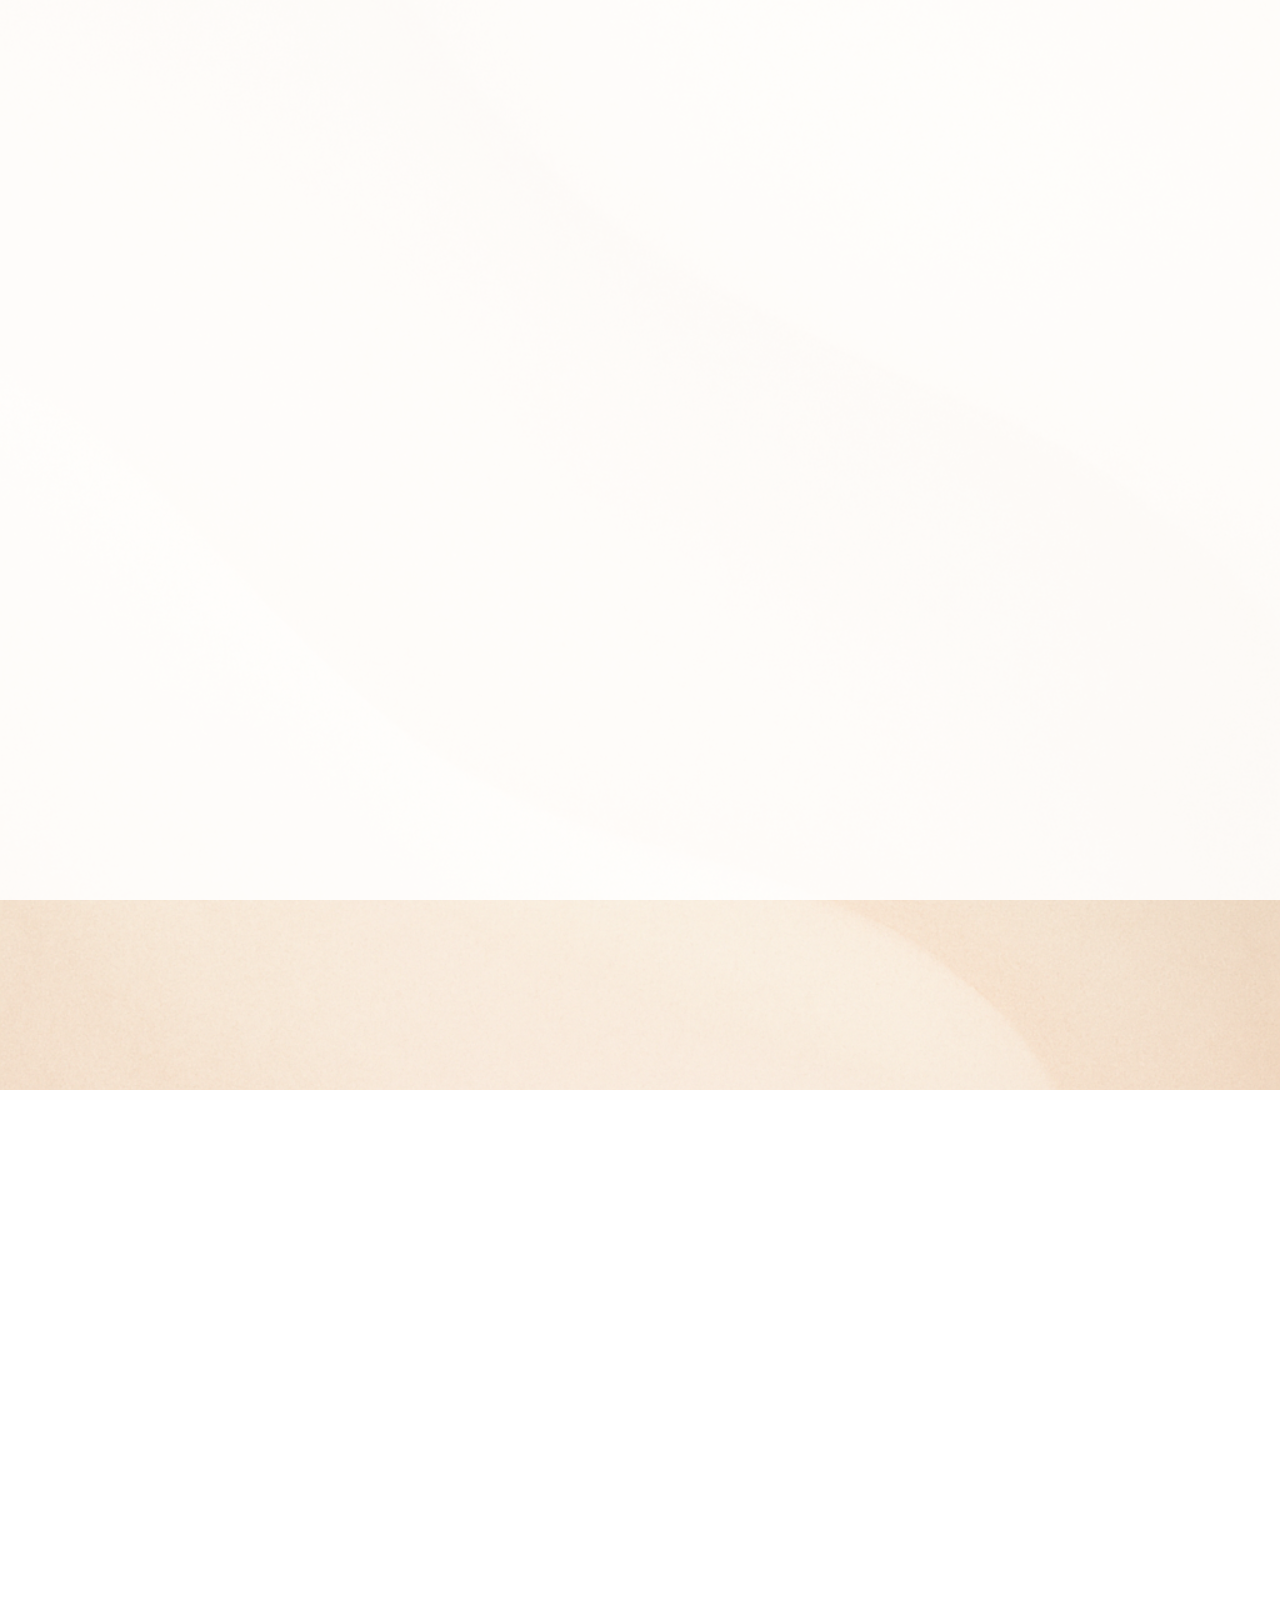
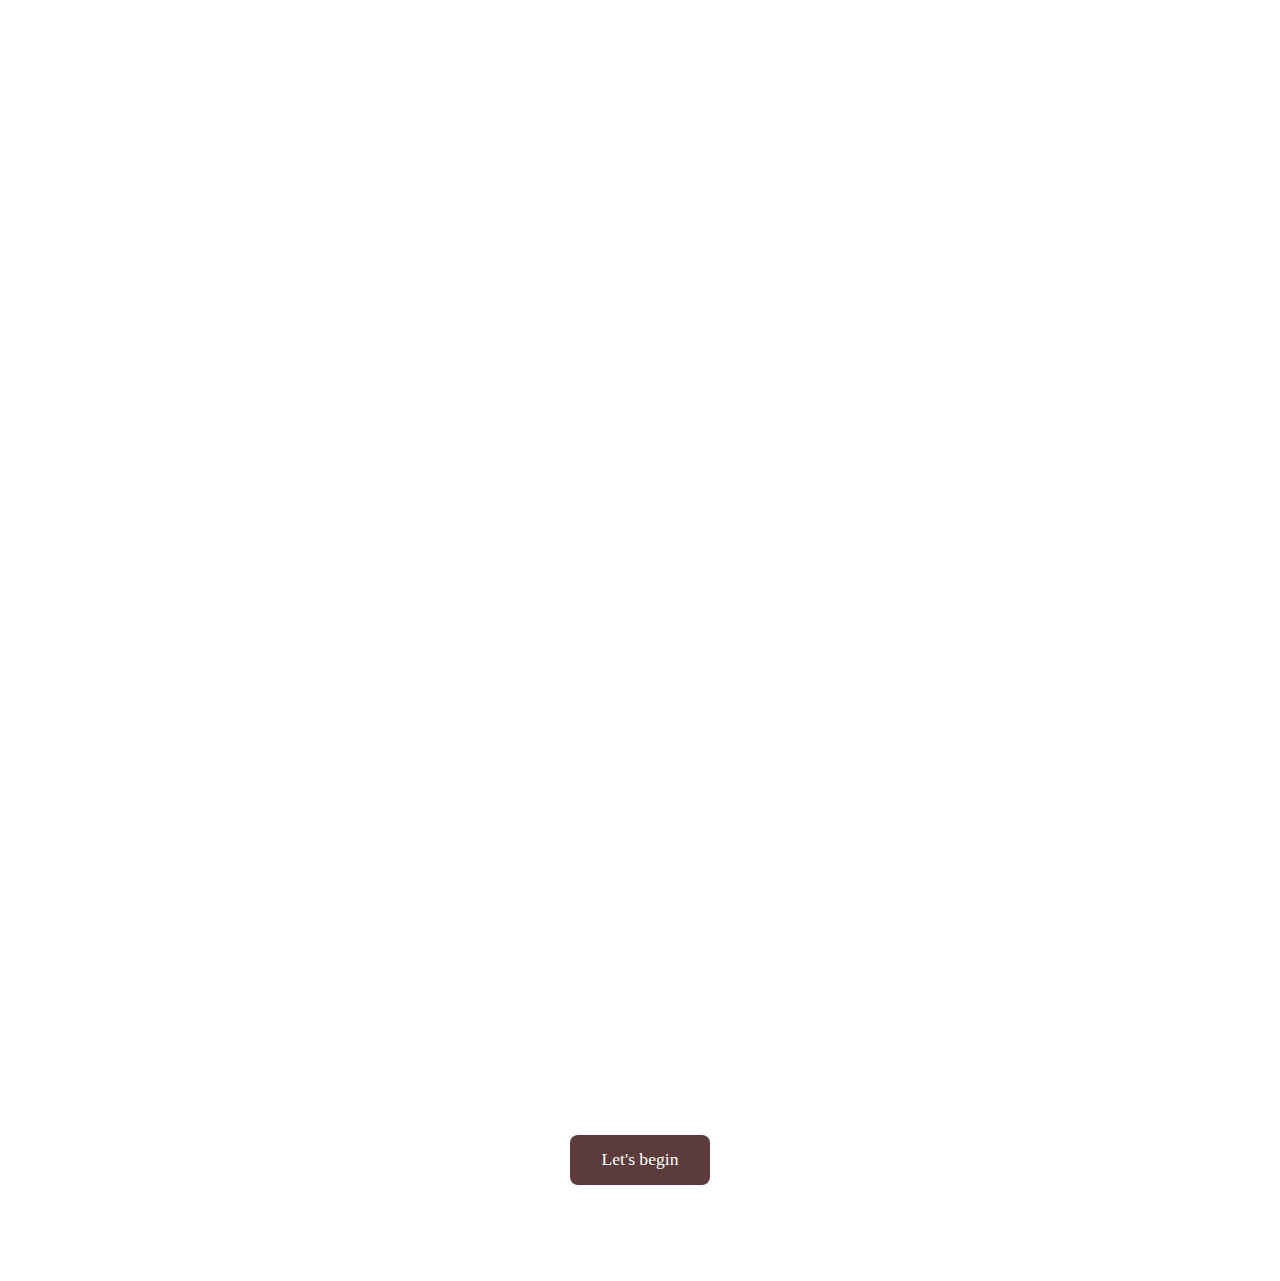
<file: index.html>
<!DOCTYPE html>
<html lang="en">
<head>
  <meta charset="UTF-8" />
  <meta name="viewport" content="width=device-width, initial-scale=1.0" />
  <title>Natural Waist Journey</title>
  <link rel="stylesheet" href="style.css" />
  <link href="https://fonts.googleapis.com/css2?family=Fraunces:opsz,wght@9..144,600&family=Inter:wght@400;500&display=swap" rel="stylesheet">

</head>
<body>
  <div class="hero-section">
    <div class="intro-text fade-slide">
      <h1>Welcome to Your Natural Waist Journey</h1>
      <p>It’s a beautiful beginning..</p>
    </div>
  </div>

  <section class="checklist-section curve-top fade-slide">
    <h2>Checklist Before You Begin</h2>
    <div class="checklist-grid">
      <div class="card"><h3>Diet Must-Haves</h3>
        <ul>
          <li>Anti-bloating foods: Jeera, saunf, sabudana, cooked veggies</li>
          <li>No: Gluten, carbonated drinks, excess salt/sugar, gum</li>
          <li>2.5–3L water daily</li>
          <li>Dinner by 7:30 PM</li>
          <li>Deep belly breathing before & after meals</li>
        </ul>
      </div>

      <div class="card"><h3>Workout + Movement</h3>
        <ul>
          <li>Daily: 45–60 mins light walking</li>
          <li>Yoga: Vacuum, Cat-Cow, Spinal twists</li>
          <li>No crunches, No weights</li>
          <li>Posture tracking (standing/sitting)</li>
        </ul>
      </div>

      <div class="card"><h3>Compression Routine</h3>
        <ul>
          <li>Light compression wear (high-waist tights or shaping underwear)</li>
          <li>Wear: 6–8 hours/day, especially during work/study</li>
          <li>Skip during sleep or bloated days</li>
        </ul>
      </div>

      <div class="card"><h3>Lifestyle & Recovery</h3>
        <ul>
          <li>Sleep: 7–8 hrs (same time daily)</li>
          <li>No phone 30 mins before bed</li>
          <li>Reduce salt before periods</li>
          <li>Herbal teas: jeera, ajwain, fennel</li>
        </ul>
      </div>

      <div class="card"><h3>Progress Tracking</h3>
        <ul>
          <li>Weekly measurement (relaxed, exhale)</li>
          <li>Side photo every 2 weeks (natural pose)</li>
          <li>Journal how your waist feels, not just looks</li>
        </ul>
      </div>

      <div class="card"><h3>Mindset Reminders</h3>
        <ul>
          <li>No sucking in, no body-shaming thoughts</li>
          <li>Focus on how your waist feels soft + light</li>
          <li>Not abs, not thinness — just natural harmony</li>
        </ul>
      </div>
    </div>
  </section>

    <!-- Recap Section -->
  <section class="section-glass fade-slide recap-section">
    <h2 class="section-heading">Visual Recap</h2>
    <div class="recap-image-frame">
      <img src="recap.png" alt="Visual Recap">
    </div>
  </section>


  <div class="cta-button">
    <button onclick="window.location.href='plan.html'">Let's begin</button>
  </div>

  <script src="script.js"></script>

  
</body>
</html>
</file>
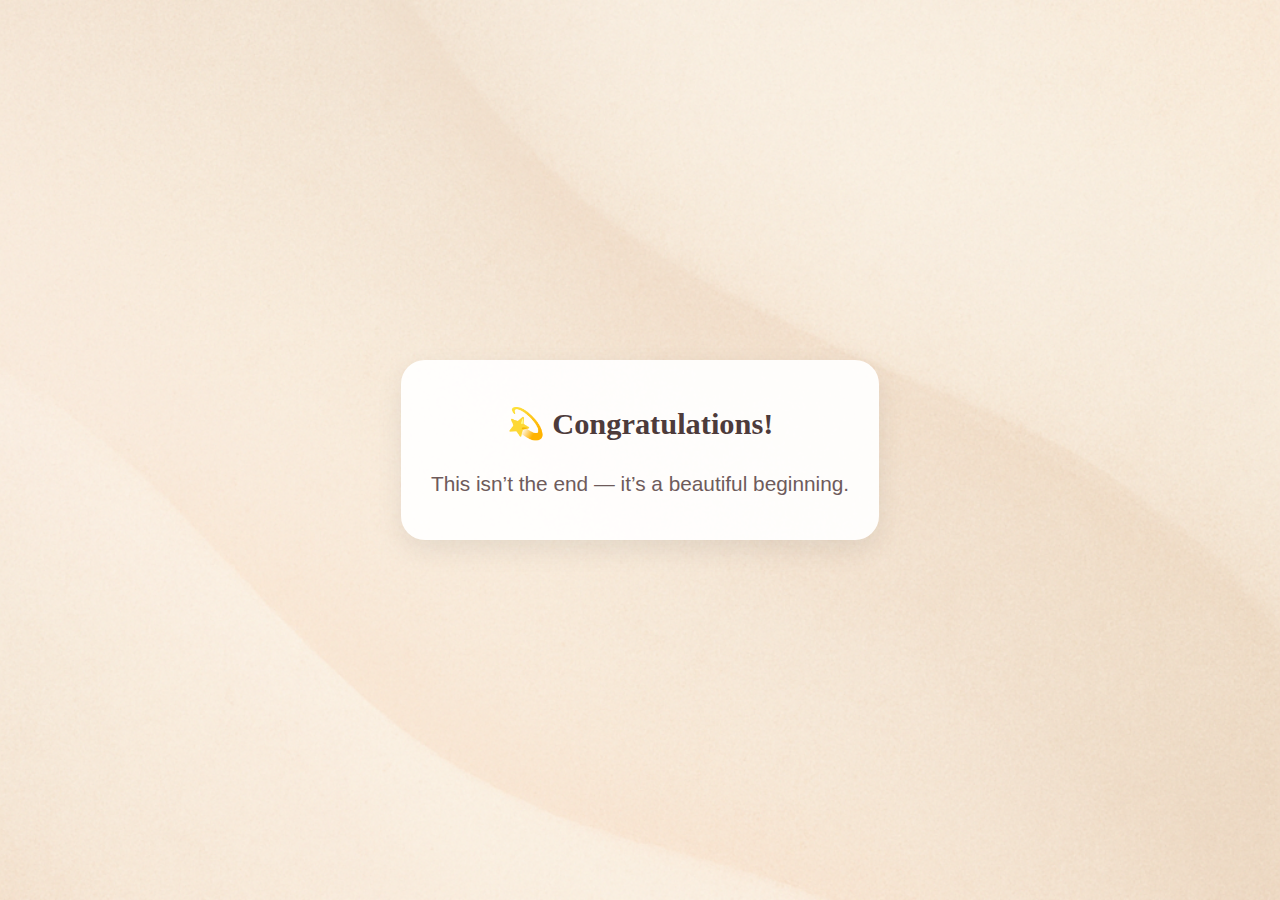
<file: congrats.html>
<!DOCTYPE html>
<html lang="en">
<head>
  <meta charset="UTF-8" />
  <meta name="viewport" content="width=device-width, initial-scale=1.0"/>
  <title>Congratulations</title>
  <link rel="stylesheet" href="congrats.css" />
  <link href="https://fonts.googleapis.com/css2?family=Fraunces:opsz,wght@9..144,600&family=Inter:wght@400;500&display=swap" rel="stylesheet">
</head>
<body>
  <div class="congrats-container">
    <div class="message">
      💫 Congratulations!<br />
      <span>This isn’t the end — it’s a beautiful beginning.</span>
    </div>
  </div>
</body>
</html>
</file>
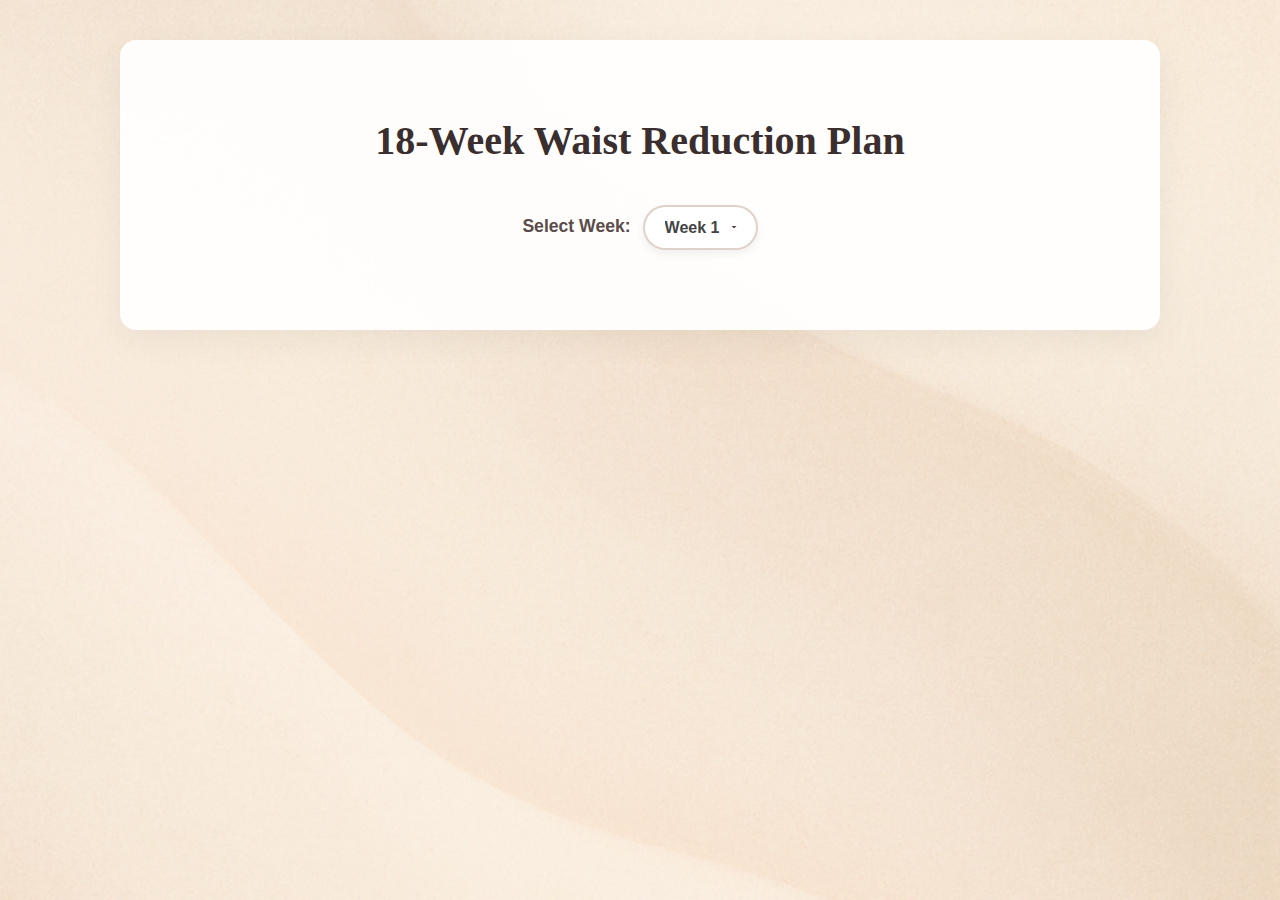
<file: plan.html>
<!DOCTYPE html>
<html lang="en">
<head>
  <meta charset="UTF-8" />
  <meta name="viewport" content="width=device-width, initial-scale=1.0"/>
  <title>Waist Reduction Plan</title>
  <link rel="stylesheet" href="plan.css" />
  <link href="https://fonts.googleapis.com/css2?family=Fraunces:opsz,wght@9..144,600&family=Inter:wght@400;500&display=swap" rel="stylesheet">
</head>
<body>
  <div class="container">
    <h1>18-Week Waist Reduction Plan</h1>

    <div class="week-selector">
      <label for="weekSelect">Select Week:</label>
      <select id="weekSelect">
        <option value="1">Week 1</option>
        <option value="2">Week 2</option>
        <option value="3">Week 3</option>
        <option value="4">Week 4</option>
        <option value="5">Week 5</option>
        <option value="6">Week 6</option>
        <option value="7">Week 7</option>
        <option value="8">Week 8</option>
        <option value="9">Week 9</option>
        <option value="10">Week 10</option>
        <option value="11">Week 11</option>
        <option value="12">Week 12</option>
        <option value="13">Week 13</option>
        <option value="14">Week 14</option>
        <option value="15">Week 15</option>
        <option value="16">Week 16</option>
        <option value="17">Week 17</option>
        <option value="18">Week 18</option>
      </select>
    </div>

    <div id="planOutput" class="plan-output">
      <!-- Week plan will be injected here -->
    </div>
  </div>

  <div id="ctaFinal" class="cta-wrapper" style="display: none;">
    <button class="goal-button" onclick="window.location.href='congrats.html'">
      <span>&gt;</span>
    </button>
  </div>

  <script src="plan.js"></script>
</body>
</html>
</file>
<file: congrats.css>
body {
  margin: 0;
  padding: 0;
  font-family: 'Playfair Display', serif;
  background: url('background-texture.jpg') center/cover no-repeat fixed;
  display: flex;
  justify-content: center;
  align-items: center;
  height: 100vh;
  color: #3a2e2e;
  overflow: hidden;
}

.congrats-container {
  text-align: center;
  padding: 40px 30px;
  background: rgba(255, 255, 255, 0.92);
  border-radius: 24px;
  box-shadow: 0 10px 28px rgba(0, 0, 0, 0.08);
  max-width: 600px;
  animation: fadeInUp 1s ease-out both;
}

.message {
  font-size: 1.9rem;
  line-height: 1.6;
  font-weight: 600;
  color: #4d3b3b;
}

.message span {
  display: block;
  margin-top: 18px;
  font-size: 1.3rem;
  font-family: 'Lato', sans-serif;
  font-weight: 400;
  color: #6e5b5b;
}

@keyframes fadeInUp {
  from {
    opacity: 0;
    transform: translateY(40px);
  }
  to {
    opacity: 1;
    transform: translateY(0);
  }
}

@media (max-width: 600px) {
  .message {
    font-size: 1.5rem;
  }
  .message span {
    font-size: 1.1rem;
  }
}
</file>
<file: plan.css>
:root {
  --primary: #3a2e2e;
  --accent: #e8dad2;
  --light-bg: #fffdfb;
  --card-bg: #ffffffcc;
  --text: #2b2b2b;
  --shadow: 0 10px 35px rgba(0, 0, 0, 0.05);
  --radius: 16px;
}

body {
  margin: 0;
  padding: 0;
  font-family: 'Lato', sans-serif;
  background: url('background-texture.jpg') center/cover no-repeat fixed;
  color: var(--text);
  line-height: 1.7;
}

.container {
  max-width: 960px;
  margin: 40px auto;
  padding: 40px;
  background: rgba(255, 255, 255, 0.92);
  border-radius: var(--radius);
  box-shadow: var(--shadow);
  animation: fadeSlideUp 1s ease-out both;
}

h1 {
  font-family: 'Playfair Display', serif;
  font-size: 2.5rem;
  text-align: center;
  color: var(--primary);
  margin-bottom: 30px;
  position: relative;
}

.week-selector {
  display: flex;
  justify-content: center;
  align-items: center;
  margin-bottom: 40px;
  gap: 12px;
}

label {
  font-weight: bold;
  font-size: 1.1rem;
  color: #5c4b4b;
}

select {
  appearance: none;
  padding: 12px 20px;
  padding-right: 27px;
  font-size: 1rem;
  font-weight: 600;
  font-family: 'Lato', sans-serif;
  border: 2px solid #e0d2cb;
  border-radius: 50px;
  background-color: white;
  color: #444;
  box-shadow: 0 4px 10px rgba(0, 0, 0, 0.06);
  background-image: url("data:image/svg+xml,%3Csvg fill='%23544' height='14' viewBox='0 0 24 24' width='14' xmlns='http://www.w3.org/2000/svg'%3E%3Cpath d='M7 10l5 5 5-5z'/%3E%3C/svg%3E");
  background-repeat: no-repeat;
  background-position: right 16px center;
  background-size: 12px;
  transition: all 0.3s ease;
}

select:hover {
  border-color: #cbbab1;
  cursor: pointer;
}

#week-title {
  font-family: 'Playfair Display', serif;
  font-size: 1.9rem;
  font-weight: 600;
  text-align: center;
  color: var(--primary);
  background: linear-gradient(135deg, #f7f2ef, #ece1dc);
  padding: 18px 30px;
  border-radius: 20px;
  margin: 0 auto 40px;
  width: fit-content;
  box-shadow: 0 6px 18px rgba(0, 0, 0, 0.06);
  animation: fadeSlideUp 0.8s ease both;
  letter-spacing: 0.4px;
}

.day {
  background: var(--light-bg);
  border-left: 5px solid var(--accent);
  margin-bottom: 20px;
  padding: 18px 24px;
  border-radius: 14px;
  box-shadow: 0 6px 12px rgba(0, 0, 0, 0.04);
  animation: slideFade 0.5s ease-in-out both;
}

.day h3 {
  font-size: 1.2rem;
  font-weight: 700;
  margin-bottom: 10px;
  color: #3b3131;
}

.day ul {
  padding-left: 20px;
  margin: 0;
}

.day li {
  margin-bottom: 6px;
  font-size: 0.97rem;
  position: relative;
}

.day li::before {
  content: '–';
  margin-right: 6px;
  color: #ac9c94;
}

/* CTA Final Button */
#ctaFinal {
  display: none;
  margin: 50px auto 20px;
  width: 60px;
  height: 60px;
  border-radius: 50%;
  background: linear-gradient(135deg, #d8c1b8, #e9ddd5);
  border: none;
  box-shadow: 0 8px 20px rgba(0, 0, 0, 0.1);
  font-size: 1.4rem;
  font-weight: bold;
  color: #4a3d3d;
  display: flex;
  justify-content: center;
  align-items: center;
  transition: all 0.4s ease;
}

#ctaFinal:hover {
  transform: scale(1.08);
  background: linear-gradient(135deg, #e9ddd5, #d8c1b8);
  cursor: pointer;
}

/* Animations */
@keyframes fadeSlideUp {
  from {
    opacity: 0;
    transform: translateY(40px);
  }
  to {
    opacity: 1;
    transform: translateY(0);
  }
}

@keyframes slideFade {
  from {
    opacity: 0;
    transform: translateX(-25px);
  }
  to {
    opacity: 1;
    transform: translateX(0);
  }
}

/* Responsive */
@media (max-width: 768px) {
  .container {
    padding: 24px;
  }

  .week-selector {
    flex-direction: column;
    gap: 14px;
  }

  select {
    width: 100%;
    text-align: center;
  }

  #week-title {
    font-size: 1.5rem;
    padding: 14px 20px;
  }
}

.goal-button {
  display: flex;
  justify-content: center;
  align-items: center;
  width: 64px;
  height: 64px;
  border-radius: 50%; /* 🟢 makes it a perfect circle */
  background: #ece1dc;
  color: #5d4a42;
  font-size: 1.4rem;
  border: none;
  box-shadow: 0 6px 18px rgba(0, 0, 0, 0.1);
  cursor: pointer;
  transition: transform 0.3s ease, box-shadow 0.3s ease;
  margin: 25px auto 25px;
}

.goal-button:hover {
  transform: scale(1.05);
  box-shadow: 0 8px 22px rgba(0, 0, 0, 0.15);
}
</file>
<file: style.css>
/* Reset + Base */
* {
  margin: 0;
  padding: 0;
  box-sizing: border-box;
}

body {
  font-family: 'Work Sans', sans-serif;
  background: url('background-texture.jpg') center/cover no-repeat fixed;
  color: #2d2d2d;
  line-height: 1.6;
  overflow-x: hidden;
}

h1, h2, h3 {
  font-family: 'Playfair Display', serif;
  font-weight: 700;
  color: #3a2d2f;
}

h1 {
  font-size: 2.8rem;
}

h2 {
  font-size: 2.2rem;
  margin-bottom: 1.5rem;
}

h3 {
  font-size: 1.2rem;
  margin-bottom: 0.5rem;
}

/* Hero */
.hero-section {
  height: 100vh;
  display: flex;
  align-items: center;
  justify-content: center;
  text-align: center;
  padding: 2rem;
  background: rgba(255,255,255,0.85);
}

.intro-text p {
  font-size: 1.1rem;
  margin-top: 1rem;
  font-style: italic;
  color: #4f3c3c;
}

/* Curved Sections */
.curve-top {
  position: relative;
  background: #fff;
  padding: 4rem 2rem 2rem;
}

.curve-top::before {
  content: "";
  position: absolute;
  top: -80px;
  left: 0;
  width: 100%;
  height: 80px;
  background: #fff;
  border-bottom-left-radius: 50% 40px;
  border-bottom-right-radius: 50% 40px;
}

.curve-bottom {
  position: relative;
  background: #fdf8f6;
  padding: 4rem 2rem;
}

.curve-bottom::after {
  content: "";
  position: absolute;
  bottom: -80px;
  left: 0;
  width: 100%;
  height: 80px;
  background: #fdf8f6;
  border-top-left-radius: 50% 40px;
  border-top-right-radius: 50% 40px;
}

/* Cards */
.checklist-grid {
  display: grid;
  grid-template-columns: repeat(auto-fit, minmax(270px, 1fr));
  gap: 2rem;
  margin-top: 2rem;
}

.card {
  background: #ffffffd0;
  padding: 1.5rem;
  border-radius: 16px;
  box-shadow: 0 10px 25px rgba(0, 0, 0, 0.05);
  transition: transform 0.3s ease;
}

.card:hover {
  transform: translateY(-5px);
}

.card ul {
  list-style: disc;
  padding-left: 1.2rem;
}

.card li {
  margin-bottom: 0.6rem;
}

/* Recap Image */
.recap-section {
  text-align: center;
}

.recap-image-frame {
  max-width: 700px;
  margin: 2rem auto 0;
  padding: 1rem;
  border-radius: 12px;
  background: #ffffffdd;
  box-shadow: 0 8px 20px rgba(0,0,0,0.06);
}

.recap-image-frame img {
  width: 100%;
  height: auto;
  border-radius: 8px;
}

/* CTA */
.cta-button {
  text-align: center;
  margin: 4rem 0 6rem;
}

.cta-button button {
  background: #5b3b3b;
  color: #fff;
  font-size: 1.1rem;
  padding: 0.9rem 2rem;
  border: none;
  border-radius: 8px;
  cursor: pointer;
  font-family: 'Playfair Display', serif;
  transition: background 0.3s ease;
}

.cta-button button:hover {
  background: #3c2828;
}

/* Animation */
.fade-slide {
  opacity: 0;
  transform: translateY(40px);
  animation: fadeSlideUp 1s ease-out forwards;
  animation-delay: 0.2s;
}

@keyframes fadeSlideUp {
  to {
    opacity: 1;
    transform: translateY(0);
  }
}

/* Responsive Text */
@media (max-width: 600px) {
  h1 {
    font-size: 2rem;
  }

  h2 {
    font-size: 1.6rem;
  }

  .cta-button button {
    width: 90%;
  }
}

/* Section Wrapper with background blur and spacing */
.section-glass {
  background: rgba(255, 255, 255, 0.88);
  margin: 4rem auto;
  padding: 3rem 2rem;
  border-radius: 24px;
  box-shadow: 0 20px 40px rgba(0, 0, 0, 0.05);
  width: 95%;
  max-width: 1100px;
}

/* Section Heading */
.section-heading {
  text-align: center;
  font-size: 2rem;
  font-family: 'Playfair Display', serif;
  margin-bottom: 2rem;
  color: #4b3a3a;
}

/* Recap Image Frame */
.recap-image-frame {
  max-width: 950px;
  margin: 0 auto;
  padding: 1rem;
  border-radius: 16px;
  background: #fffdfcde;
  box-shadow: 0 16px 40px rgba(0,0,0,0.06);
  transition: transform 0.3s ease;
}

.recap-image-frame:hover {
  transform: scale(1.01);
}

.recap-image-frame img {
  width: 100%;
  height: auto;
  border-radius: 12px;
  box-shadow: 0 4px 14px rgba(0, 0, 0, 0.04);
}

/* Fade-slide animation */
.fade-slide {
  opacity: 0;
  transform: translateY(40px);
  animation: fadeSlideUp 1s ease-out forwards;
}

@keyframes fadeSlideUp {
  to {
    opacity: 1;
    transform: translateY(0);
  }
}
</file>
